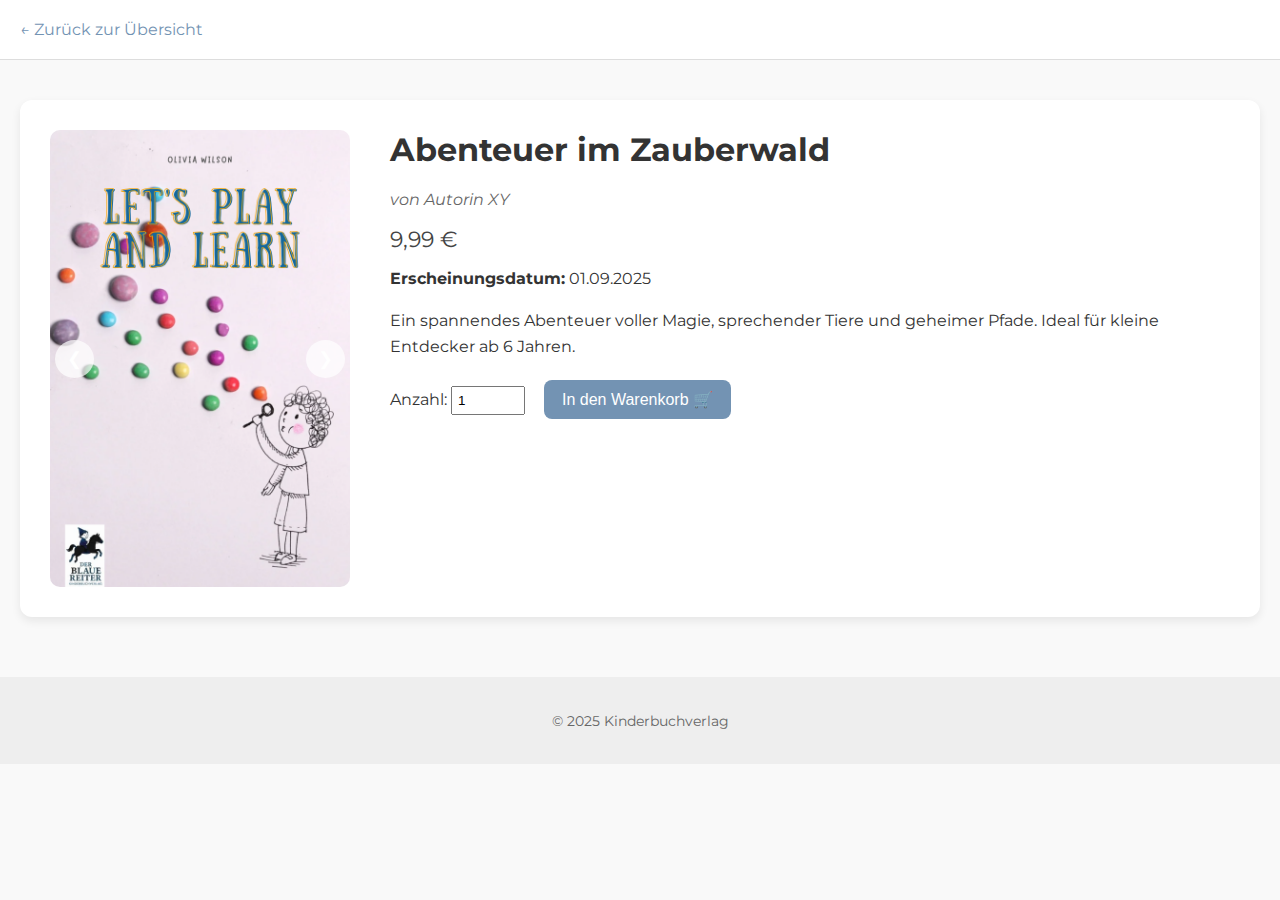
<file: abenteuer.html>
<!DOCTYPE html>
<html lang="de">
<head>
  <meta charset="UTF-8" />
  <meta name="viewport" content="width=device-width, initial-scale=1.0" />
  <title>Abenteuer im Zauberwald | Kinderbuchverlag</title>
  <meta name="description" content="Details zum Buch 'Abenteuer im Zauberwald'. Jetzt entdecken und bestellen.">

  <link href="https://fonts.googleapis.com/css2?family=Montserrat&display=swap" rel="stylesheet">
  <link rel="stylesheet" href="buch.css" />
  <script src="buch.js" defer></script>
</head>
<body>

  <header>
    <a href="../index.html" class="back-link">← Zurück zur Übersicht</a>
  </header>

  <main class="book-detail">
    <div class="book-container">
      <div class="book-cover">
       <div class="carousel">
         <img src="B1.jpg" alt="Cover 1" class="carousel-image active">
         <img src="B2.jpg" alt="Cover 2" class="carousel-image">
         <img src="B3.jpg" alt="Cover 3" class="carousel-image">
         <button class="prev" onclick="prevImage()">❮</button>
         <button class="next" onclick="nextImage()">❯</button>
  </div>
</div>


      <div class="book-info">
        <h1>Abenteuer im Zauberwald</h1>
        <p class="author">von Autorin XY</p>
        <p class="price">9,99 €</p>
        <p class="release"><strong>Erscheinungsdatum:</strong> 01.09.2025</p>

        <p class="description">
          Ein spannendes Abenteuer voller Magie, sprechender Tiere und geheimer Pfade. Ideal für kleine Entdecker ab 6 Jahren.
        </p>

        <label for="quantity">Anzahl:</label>
        <input type="number" id="quantity" value="1" min="1">

        <button onclick="addToCart('Abenteuer im Zauberwald', 9.99)">In den Warenkorb 🛒</button>
      </div>
    </div>
  </main>

  <footer>
    <p>© 2025 Kinderbuchverlag</p>
  </footer>

</body>
</html>
</file>
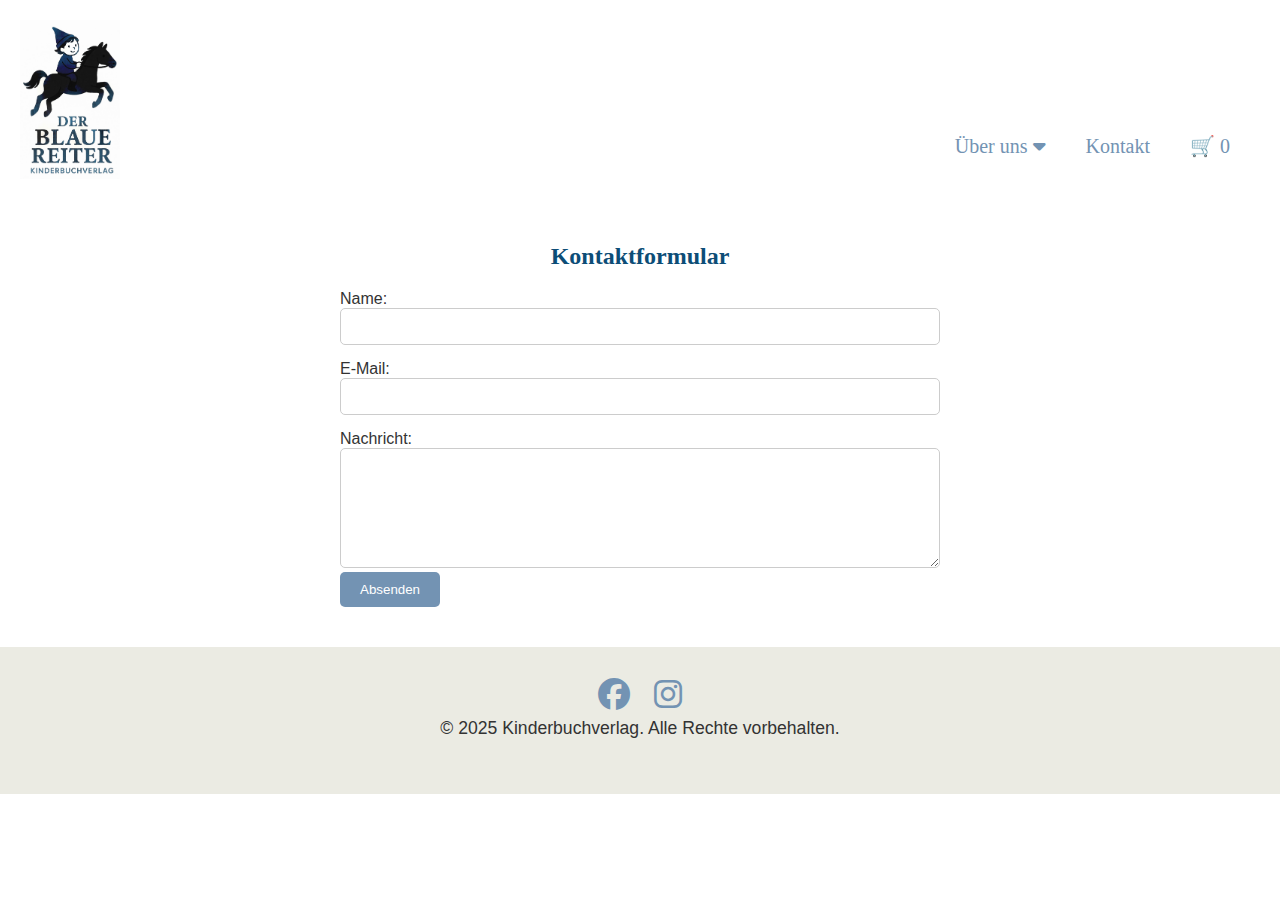
<file: kontakt.html>
<!DOCTYPE html>
<html lang="de">
<head>
  <meta charset="UTF-8" />
  <meta name="viewport" content="width=device-width, initial-scale=1.0"/>
  <title>Unsere Vision - Kinderbuchverlag</title>
  <link rel="icon" type="image/x-icon" href="logo.png">
  <link rel="stylesheet" href="https://cdnjs.cloudflare.com/ajax/libs/font-awesome/6.5.0/css/all.min.css">
   <link rel="stylesheet" href="styles.css">
   <script src="navbar.js"></script>

 

</head>
<body>
  <div id="navbar-placeholder"></div>
<script>
  fetch('navbar.html')
    .then(response => response.text())
    .then(data => {
      document.getElementById('navbar-placeholder').innerHTML = data;

      // Jetzt erst navbar.js nachladen, wenn DOM + Navbar vorhanden ist
      const script = document.createElement("script");
      script.src = "navbar.js";
      document.body.appendChild(script);
    });
</script>

  

   


 <section id="kontakt" style="margin-top: 20px; padding: 40px; ackground-color: #f5eee2;">
  <h2 style="color: #0c4d77; margin-bottom: 20px; text-align: center;">Kontaktformular</h2>
  <form action="/submit" method="POST" style="max-width: 600px; margin: 0 auto; text-align: left;">

    <label for="name">Name:</label><br>
    <input type="text" id="name" name="name" required style="width: 100%; padding: 10px; margin-bottom: 15px; border-radius: 5px; border: 1px solid #ccc;"><br>

    <label for="email">E-Mail:</label><br>
    <input type="email" id="email" name="email" required style="width: 100%; padding: 10px; margin-bottom: 15px; border-radius: 5px; border: 1px solid #ccc;"><br>

    <label for="nachricht">Nachricht:</label><br>
    <textarea id="nachricht" name="message" style="width: 100%; height: 120px; padding: 10px; border-radius: 5px; border: 1px solid #ccc;"></textarea>

    <button type="submit" style="background-color: #7393B3; color: white; border: none; padding: 10px 20px; border-radius: 5px; cursor: pointer;">Absenden</button>
  </form>

  
</section>
  <!-- <div style="margin: 50px;">
    <p style="font-weight: bold; margin: 30px; text-align: center;">Newsletter abonnieren</p>
    <form onsubmit="event.preventDefault(); alert('Danke für Ihre Anmeldung zum Newsletter!');" style="max-width: 400px; margin: 0 auto;">
      <input type="email" placeholder="Ihre E-Mail-Adresse" required
             style="padding: 10px; width: 70%; border: 1px solid #ccc; border-radius: 5px 0 0 5px; outline: none;">
      <button type="submit"
              style="padding: 10px 20px; background-color: #7393B3; color: white; border: none; border-radius: 0 5px 5px 0; cursor: pointer;">
        Anmelden
      </button>
    </form>
  </div> -->
<footer>
    <a href="https://www.facebook.com/" target="_blank"><i class="fab fa-facebook"></i></a>
    <a href="https://www.instagram.com/" target="_blank"><i class="fab fa-instagram"></i></a>
    <p>© 2025 Kinderbuchverlag. Alle Rechte vorbehalten.</p>
     </footer>
   <script>
    let cartCount = 0;

    function addToCart(bookName, price) {
      cartCount++;
      document.getElementById("cart-count").textContent = cartCount;
      alert(`${bookName} wurde dem Warenkorb hinzugefügt.`);
    }

    function toggleMenu() {
      const navLinks = document.getElementById('nav-links');
      navLinks.classList.toggle('show');
    }
    paypal.Buttons({
  fundingSource: paypal.FUNDING.CARD, // Nur Kreditkarte anzeigen
  ...
}).render('#paypal-card-button');
paypal.Buttons({
  fundingSource: paypal.FUNDING.GOOGLEPAY,
  ...
}).render('#paypal-googlepay-button');

    



  </script>



</body>
</html>
</file>
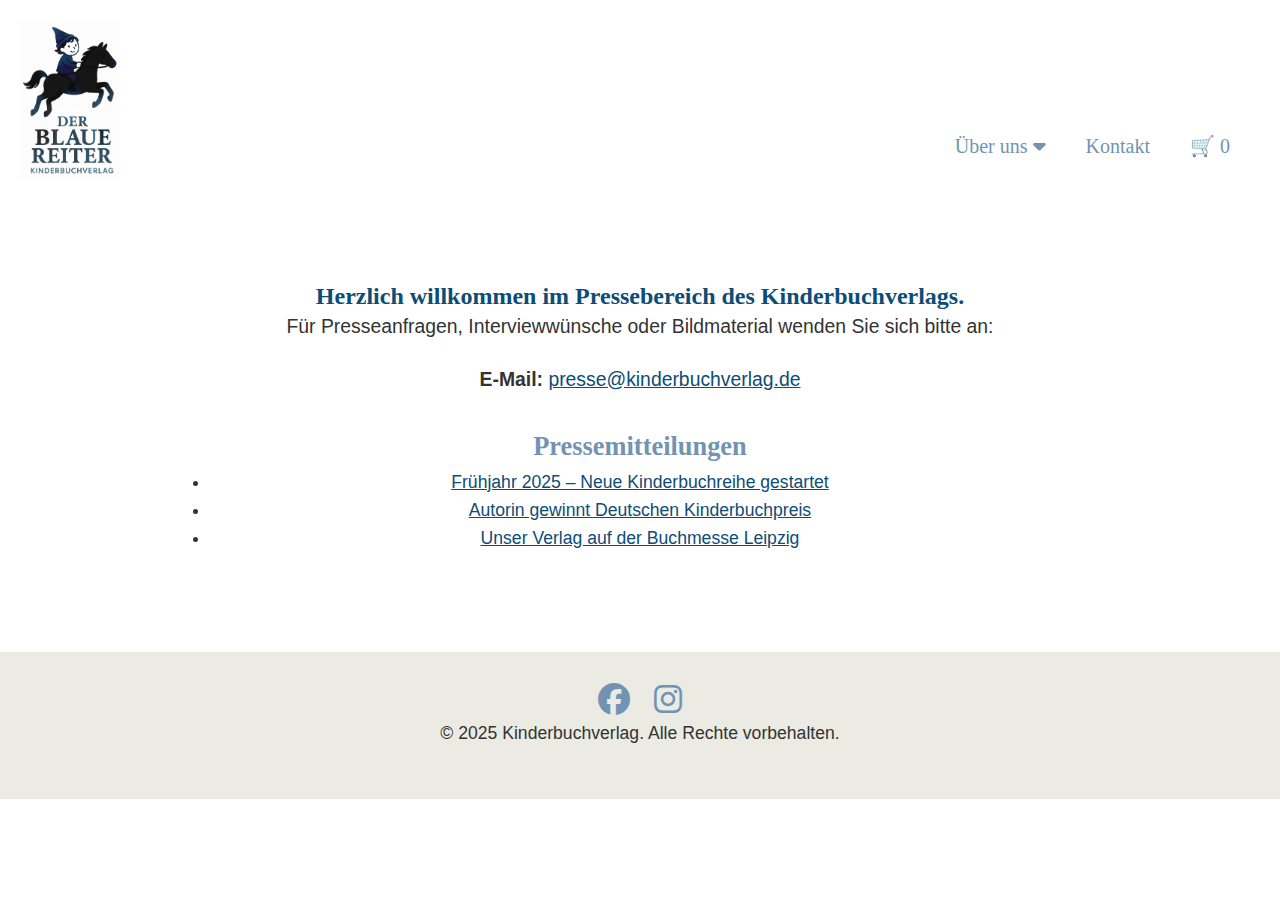
<file: presse.html>
<!DOCTYPE html>
<html lang="de">
<head>
  <meta charset="UTF-8" />
  <meta name="viewport" content="width=device-width, initial-scale=1.0"/>
  <title>Unsere Vision - Kinderbuchverlag</title>
  <link rel="icon" type="image/x-icon" href="logo.png">
  <link rel="stylesheet" href="https://cdnjs.cloudflare.com/ajax/libs/font-awesome/6.5.0/css/all.min.css">
  <link rel="stylesheet" href="styles.css">
  <script src="navbar.js"></script>

</head>
<body>
  <div id="navbar-placeholder"></div>
<script>
  fetch('navbar.html')
    .then(response => response.text())
    .then(data => {
      document.getElementById('navbar-placeholder').innerHTML = data;

      // Jetzt erst navbar.js nachladen, wenn DOM + Navbar vorhanden ist
      const script = document.createElement("script");
      script.src = "navbar.js";
      document.body.appendChild(script);
    });
</script>
  

  <main style="text-align: center">
    <h2>Herzlich willkommen im Pressebereich des Kinderbuchverlags.</h2>
   <div class="press-info">
     <!-- <p>Herzlich willkommen im Pressebereich des Kinderbuchverlags.</p>

      <h2>Pressekontakt</h2>-->
      <p>Für Presseanfragen, Interviewwünsche oder Bildmaterial wenden Sie sich bitte an:</p>
      <p><strong>E-Mail:</strong> <a href="mailto:presse@kinderbuchverlag.de">presse@kinderbuchverlag.de</a></p>
    

      <h2>Pressemitteilungen</h2>
      <ul>
        <li><a href="#">Frühjahr 2025 – Neue Kinderbuchreihe gestartet</a></li>
        <li><a href="#">Autorin gewinnt Deutschen Kinderbuchpreis</a></li>
        <li><a href="#">Unser Verlag auf der Buchmesse Leipzig</a></li>
      </ul>

    <!--  <h2>Bilder & Materialien</h2>
      <p>Downloaden Sie <a href="#">Logos, Autorenfotos und Coverbilder</a> für Ihre Berichterstattung.</p>-->
    </div>
  </main>

  <footer>
    <a href="https://www.facebook.com/" target="_blank"><i class="fab fa-facebook"></i></a>
    <a href="https://www.instagram.com/" target="_blank"><i class="fab fa-instagram"></i></a>
    <p>© 2025 Kinderbuchverlag. Alle Rechte vorbehalten.</p>
  </footer>
   <script>
    let cartCount = 0;

    function addToCart(bookName, price) {
      cartCount++;
      document.getElementById("cart-count").textContent = cartCount;
      alert(`${bookName} wurde dem Warenkorb hinzugefügt.`);
    }

    function toggleMenu() {
      const navLinks = document.getElementById('nav-links');
      navLinks.classList.toggle('show');
    }
    



  </script>



</body>
</html>
</file>
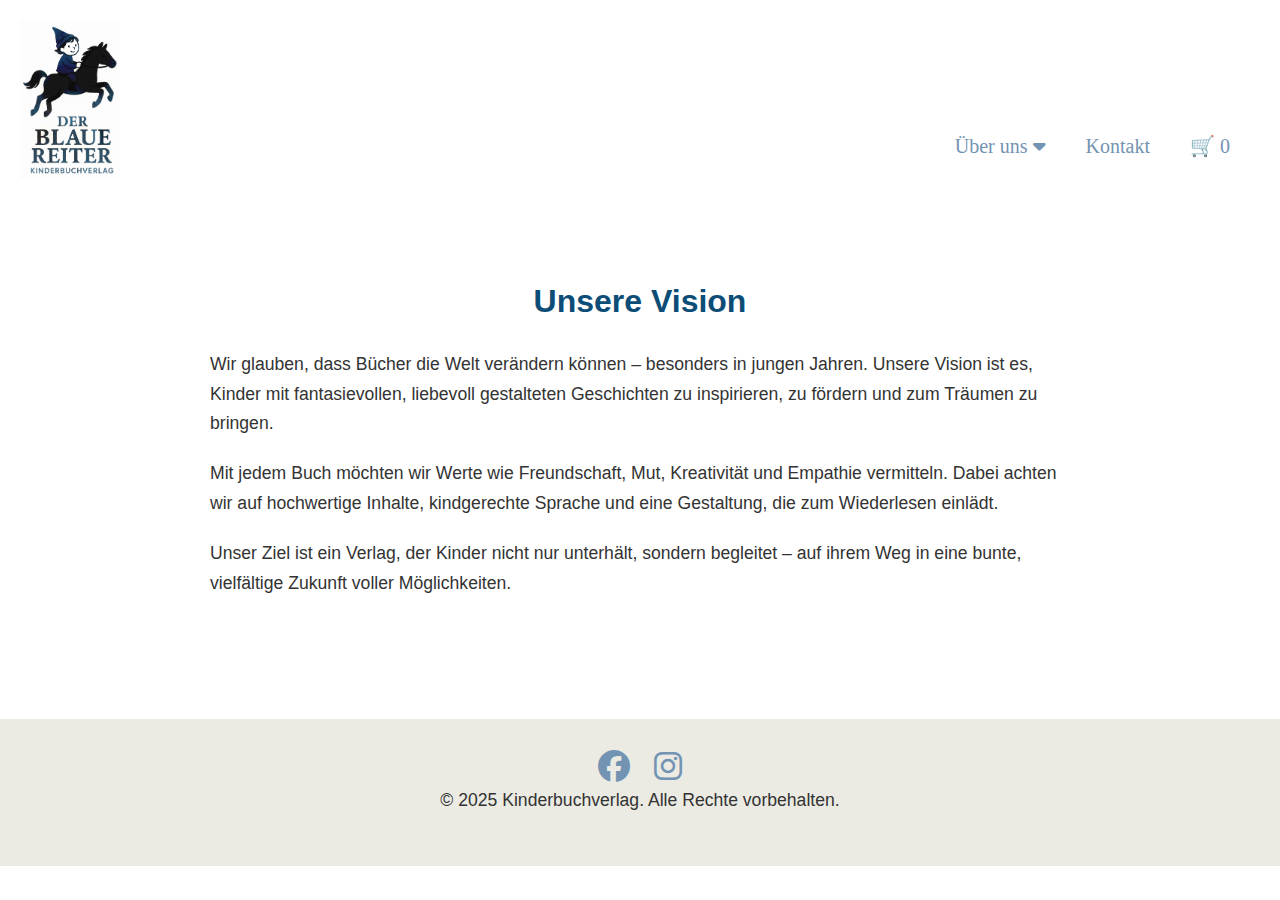
<file: vision.html>
<!DOCTYPE html>
<html lang="de">
<head>
  <meta charset="UTF-8" />
  <meta name="viewport" content="width=device-width, initial-scale=1.0"/>
  <title>Unsere Vision - Kinderbuchverlag</title>
  <link rel="icon" type="image/x-icon" href="logo.png">
  <link rel="stylesheet" href="https://cdnjs.cloudflare.com/ajax/libs/font-awesome/6.5.0/css/all.min.css">
  <link rel="stylesheet" href="styles.css">
  <script src="navbar.js"></script>


</head>
<body>
  <div id="navbar-placeholder"></div>
<script>
  fetch('navbar.html')
    .then(response => response.text())
    .then(data => {
      document.getElementById('navbar-placeholder').innerHTML = data;

      // Jetzt erst navbar.js nachladen, wenn DOM + Navbar vorhanden ist
      const script = document.createElement("script");
      script.src = "navbar.js";
      document.body.appendChild(script);
    });
</script>



 

  <main>
    <h1>Unsere Vision</h1>
    <p>Wir glauben, dass Bücher die Welt verändern können – besonders in jungen Jahren. Unsere Vision ist es, Kinder mit fantasievollen, liebevoll gestalteten Geschichten zu inspirieren, zu fördern und zum Träumen zu bringen.</p>
    <p>Mit jedem Buch möchten wir Werte wie Freundschaft, Mut, Kreativität und Empathie vermitteln. Dabei achten wir auf hochwertige Inhalte, kindgerechte Sprache und eine Gestaltung, die zum Wiederlesen einlädt.</p>
    <p>Unser Ziel ist ein Verlag, der Kinder nicht nur unterhält, sondern begleitet – auf ihrem Weg in eine bunte, vielfältige Zukunft voller Möglichkeiten.</p>
  </main>

  <footer>
    <a href="https://www.facebook.com/" target="_blank"><i class="fab fa-facebook"></i></a>
    <a href="https://www.instagram.com/" target="_blank"><i class="fab fa-instagram"></i></a>
    <p>© 2025 Kinderbuchverlag. Alle Rechte vorbehalten.</p>
  </footer>



</body>
</html>
</file>
<file: buch.css>
body {
  font-family: 'Montserrat', sans-serif;
  background-color: #f9f9f9;
  margin: 0;
  padding: 0;
  color: #333;
}

header {
  padding: 20px;
  background-color: #fff;
  border-bottom: 1px solid #ddd;
}

.back-link {
  text-decoration: none;
  font-size: 16px;
  color: #7393B3;
}

.book-detail {
  max-width: 1300px;
  margin: 40px auto;
  padding: 0 20px;
}

.book-container {
  display: flex;
  flex-wrap: wrap;
  gap: 40px;
  background-color: #fff;
  border-radius: 12px;
  padding: 30px;
  box-shadow: 0 4px 10px rgba(0,0,0,0.08);
}

.book-cover img {
  max-width: 300px;
  width: 100%;
  border-radius: 10px;
}

.book-info {
  flex: 1;
  min-width: 350px;
}

.book-info h1 {
  font-size: 2rem;
  color: #333;
  margin-top: 0;
}

.author {
  font-style: italic;
  color: #666;
}

.price {
  font-size: 1.4rem;
  margin: 10px 0;
  color: #444;
}

.description {
  margin: 20px 0;
  line-height: 1.6;
}

input[type="number"] {
  width: 60px;
  padding: 5px;
  margin-right: 15px;
}

button {
  background-color: #7393B3;
  color: white;
  padding: 10px 18px;
  font-size: 16px;
  border: none;
  border-radius: 8px;
  cursor: pointer;
  transition: background 0.3s ease;
}

button:hover {
  background-color: #5c7a99;
}

footer {
  text-align: center;
  margin-top: 60px;
  padding: 20px;
  background-color: #eee;
  font-size: 0.9rem;
  color: #666;
}


.carousel {
  position: relative;
  width: 100%;
  max-width: 300px;
  overflow: hidden;
}

.carousel-image {
  display: none;
  width: 100%;
  border-radius: 8px;
}

.carousel-image.active {
  display: block;
}

.carousel button {
  position: absolute;
  top: 50%;
  transform: translateY(-50%);
  background: rgba(255, 255, 255, 0.7);
  border: none;
  padding: 8px 12px;
  cursor: pointer;
  font-size: 18px;
  border-radius: 50%;
}

.carousel .prev {
  left: 5px;
}

.carousel .next {
  right: 5px;
}
</file>
<file: styles.css>
*{
      box-sizing: border-box;
      margin: 0;
      padding: 0;
    }

    body {
      font-family: 'Segoe UI', sans-serif;
      color: #333;
    }


   header {
      display: flex;
      align-items: center;
      justify-content: space-between;
      padding-top: 20px;
      margin-right: 40px;
      flex-wrap: wrap;
    }

    .site-title {
      display: flex;
      align-items: center;
      flex: 1;
      min-width: 0;

    }

     .site-title img {
      margin-left: 10px;
    }

     .logo {
      height: auto;
      width: 100px;
      transition: width 0.3s ease;
    }

    @media (max-width: 768px) {
     .logo {
      width: 80x; /* kleiner für Tablets & Smartphones */
  
      }
    }

    @media (max-width: 480px) {
     .logo {
      width: 60px; /* noch kleiner für sehr kleine Bildschirme */
      }
    }


    nav {
      position: relative;
      }

   .nav-links {
      list-style: none;
      display: flex;
      gap: 20px;
      position: relative;
      margin-top: 90px;
      }

    .nav-links li {
      position: relative;


    }

    .nav-links li a {
      text-decoration: none;
      color: #7393B3;
      display: block;
      padding: 8px 10px;
      font-size: 20px;
      font-family: 'DM Sans';
    }
    
    .dropdown-content {
      display: none;
      position: absolute;
      background-color: #f7f6f4;
      min-width: 180px;
      top: 100%;
      left: 0;
      z-index: 1000;
      border-radius: 5px;
    }

    .dropdown-content li {
      padding: 0;
    }

    .dropdown-content li a {
      padding: 10px;
    }

    .dropdown:hover .dropdown-content {
      display: block;
    }

    .cart a {
      color: #7393B3;
    }

    .mobile-menu {
      display: none;
      font-size: 1.5em;
      cursor: pointer;
      margin-top: 55px;
    }

    @media (max-width: 768px) {
      .nav-links {
        flex-direction: column;
        background-color: #fdfdfc;
        position: absolute;
        top: 160px;
        right: 0;
        display: none;
        width: 200px;
      }

      .nav-links.show {

        display: flex;
      }

      .dropdown-content {
        position: relative;
        box-shadow: none;
        background-color: transparent;
        padding-left: 15px;
      }

      .dropdown-content li a {
        background-color: transparent;
        display: flex;
      }

      .dropdown.open .dropdown-content {
        display: flex;
        flex-direction: column;
      }

      .mobile-menu {
        display: block;
      }
    }
    @media (min-width: 769px) {
   .nav-links li {
    display: flex;
    align-items: center; /* Optional für vertikale Zentrierung */
  }
}


    main {
      padding: 100px 20px;
      background-color: transparent;
      max-width: 900px;
      margin: 0 auto;
    }

    h1 {
      text-align: center;
      color: #0c4d77;
      margin-bottom: 30px;
    }

    h2 {
      color: #0c4d77;
      text-align: center;
      font-family: 'DM Sans'
    }

    p {
      font-size: 1.1em;
      line-height: 1.7;
      margin-bottom: 20px;
    }


.book-list {
  display: grid;
  grid-template-columns: repeat(auto-fit, minmax(250px, 1fr));
  gap: 30px;
  padding: 20px;

}


.book {
  background: #f8f8f8;
  border-radius: 10px;
  overflow: hidden;
  box-shadow: 0 4px 10px rgba(0, 0, 0, 0.1);
  text-align: center;
  padding: 15px;
  transition: transform 0.3s ease;
}

.book:hover {
  transform: translateY(-5px);
}

.image-wrapper {
  position: relative;
  overflow: hidden;
}

.image-wrapper img {
  width: 100%;
  height: auto;
  display: block;
  border-radius: 5px;
}

.hover-btn {
  position: absolute;
  bottom: 10px;
  left: 50%;
  transform: translateX(-50%);
  background-color: #060606;
  color: white;
  padding: 8px 12px;
  border: none;
  border-radius: 5px;
  text-decoration: none;
  opacity: 0;
  transition: opacity 0.3s ease;
}

.image-wrapper:hover .hover-btn {
  opacity: 1;
}

.book button {
  padding: 7px 15px;
  background-color: #7393B3;
   border: none;
  border-radius: 6px;
  font-size: 1rem;
  cursor: pointer;
  transition: background-color 0.3s ease;
}
/* Responsives Design */
@media (min-width: 768px) {
  .book-list {
    grid-template-columns: repeat(3, 1fr);
  }
}

@media (max-width: 767px) {
  .book-list {
    grid-template-columns: 1fr;
  }
}



     .team-section {
      margin-top: 60px;
      max-width: 800px;
      margin-left: auto;
      margin-right: auto;
      display: flex;
      flex-direction: column;
      gap: 30px;
    }

    .team-member {
      display: flex;
      background-color: #fff;
      padding: 20px;
      border-radius: 12px;
      box-shadow: 0 4px 8px rgba(0,0,0,0.1);
      align-items: flex-start;
      gap: 20px;
    }

    .team-member img {
      width: 150px;
      height: 100px;
      border-radius: 10px;
      object-fit: cover;
    }

    .team-info {
      text-align: left;
    }

    .team-info h3 {
      margin-top: 0;
      margin-bottom: 10px;
      color: #0c4d77;
    }

    .team-info p {
      margin: 0;
    }

    @media (max-width: 600px) {
      .team-member {
        flex-direction: column;
        align-items: center;
        text-align: center;
      }

      .team-info {
        text-align: center;
      }
    }
   
    .carousel {
  width: 300%;

  max-width: 700px;
  margin: 0 auto 40px;
  overflow: hidden;
  border-radius: 10px;
}

.slides {
  display: flex;
  width: 100%;
  height: 100%;
  animation: slide 12s infinite;
}

.carousel-image {
  width: 100%;
  margin: auto;
  flex-shrink: 0;
  display: none;
}

.carousel-image.active {
  display: block;
}

@keyframes slide {
  0%   { transform: translateX(0); }
  33%  { transform: translateX(0); }
  36%  { transform: translateX(-100%); }
  66%  { transform: translateX(-100%); }
  69%  { transform: translateX(-200%); }
  100% { transform: translateX(-200%); }
}


footer {
      background-color: #ebebe3;
      padding: 30px;
      text-align: center;
      color: #333;
      bottom: 0;
    }

    footer a {
      color: #7393B3;
      font-size: 2em;
      margin: 0 10px;
    }

    .press-info {
      font-size: 1.1em;
      line-height: 1.6;
    }

    .press-info h2 {
      color: #7393B3;
      margin-top: 30px;
    }

    .press-info a {
      color: #0c4d77;
      text-decoration: underline;
    }


/* Newsletter-Popup */
#newsletter-popup {
  position: fixed;
  top: 0;
  left: 0;
  width: 100%;
  height: 100%;
  background: rgba(0,0,0,0.6);
  display: flex;
  justify-content: center;
  align-items: center;
  z-index: 9999;
}

#newsletter-popup.popup-hidden {
  display: none;
}

.popup-content {
  background: #fff;
  padding: 30px;
  border-radius: 12px;
  max-width: 400px;
  width: 90%;
  text-align: center;
  box-shadow: 0 4px 12px rgba(0,0,0,0.2);
}

.popup-content h2 {
  color: #0c4d77;
  margin-bottom: 10px;
}

.popup-content p {
  margin-bottom: 20px;
}

.popup-content input {
  padding: 10px;
  width: 70%;
  border: 1px solid #ccc;
  border-radius: 5px 0 0 5px;
  outline: none;
}

.popup-content button {
  padding: 10px;
  background-color: #7393B3;
  color: white;
  border: none;
  border-radius: 0 5px 5px 0;
  cursor: pointer;
}

.close-popup {
  position: absolute;
  top: 20px;
  right: 30px;
  font-size: 24px;
  cursor: pointer;
  color: white;
}


.newsletter-box {
  background: #fff;
  padding: 30px;
  border-radius: 12px;
  max-width: 400px;
  width: 90%;
  text-align: center;
  box-shadow: 0 4px 12px rgba(0,0,0,0.2);
  margin: 10px auto;
}

.newsletter-box h2 {
  color: #0c4d77;
  margin-bottom: 10px;
}

.newsletter-box p {
  margin-bottom: 20px;
}

.newsletter-box form {
  display: flex;
  flex-direction: column;
  gap: 10px;
}

.newsletter-box input[type="email"] {
  padding: 10px;
  width: 100%;
  border: 1px solid #ccc;
  border-radius: 5px;
  outline: none;
}

.newsletter-box button {
  padding: 10px;
  background-color: #7393B3;
  color: white;
  border: none;
  border-radius: 5px;
  cursor: pointer;
  transition: background-color 0.3s ease;
}

.newsletter-box button:hover {
  background-color: #527a9b;
}


.verlagsvorschau {
  padding: 60px 20px;
  max-width: 1000px;
  margin: 0 auto;
  text-align: center;
}

.verlagsvorschau h2 {
  font-size: 2rem;
  margin-bottom: 30px;
  color: #333;
}

.vorschau-container {
  display: grid;
  grid-template-columns: repeat(auto-fit, minmax(250px, 1fr));
  gap: 30px;
}





.vorschau-item img {
  width: 100%;
  height: auto;
}

.vorschau-item h3 {
  margin-top: 15px;
  font-size: 1.2rem;
  color: #444;
}

.vorschau-item p {
  font-size: 0.95rem;
  color: #666;
}

/* Das muss im Hauptdokument stehen, nicht in newsletter.html */
.newsletter-section {
  background-color: #ffffff;
  padding: 60px 20px;
  text-align: center;
  margin-top: 19px;
}

.newsletter-section h2 {
  font-size: 2rem;
  margin-bottom: 15px;
  color: #333;
}

.newsletter-section p {
  font-size: 1rem;
  margin-bottom: 15px;
  color: #555;
}

.newsletter-section form {
  display: flex;
  flex-direction: column;
  align-items: center;
  gap: 10px;
  max-width: 400px;
  margin: 0 auto;
}

.newsletter-section input[type="email"] {
  padding: 10px;
  width: 100%;
  border: 1px solid #ccc;
  border-radius: 6px;
  font-size: 1rem;
}

.newsletter-section button {
  padding: 10px 20px;
  background-color: #ff7f50;
  color: white;
  border: none;
  border-radius: 6px;
  font-size: 1rem;
  cursor: pointer;
  transition: background-color 0.3s ease;
}

.newsletter-section button:hover {
  background-color: #ff5722;
}

/* Standardmäßig ausblenden */
.newsletter-section .close-popup {
  display: none;
}

/* Nur im Popup sichtbar machen */
#newsletter-popup .close-popup {
  display: block;
  position: absolute;
  top: 20px;
  right: 30px;
  font-size: 24px;
  cursor: pointer;
  color: white;
}





.book {
  width: 100%;
  height: auto;
}

.vorschau-item h3 {
  margin-top: 15px;
  font-size: 1.2rem;
  color: #444;
}

.vorschau-item p {
  font-size: 0.95rem;
  color: #666;
}
</file>
